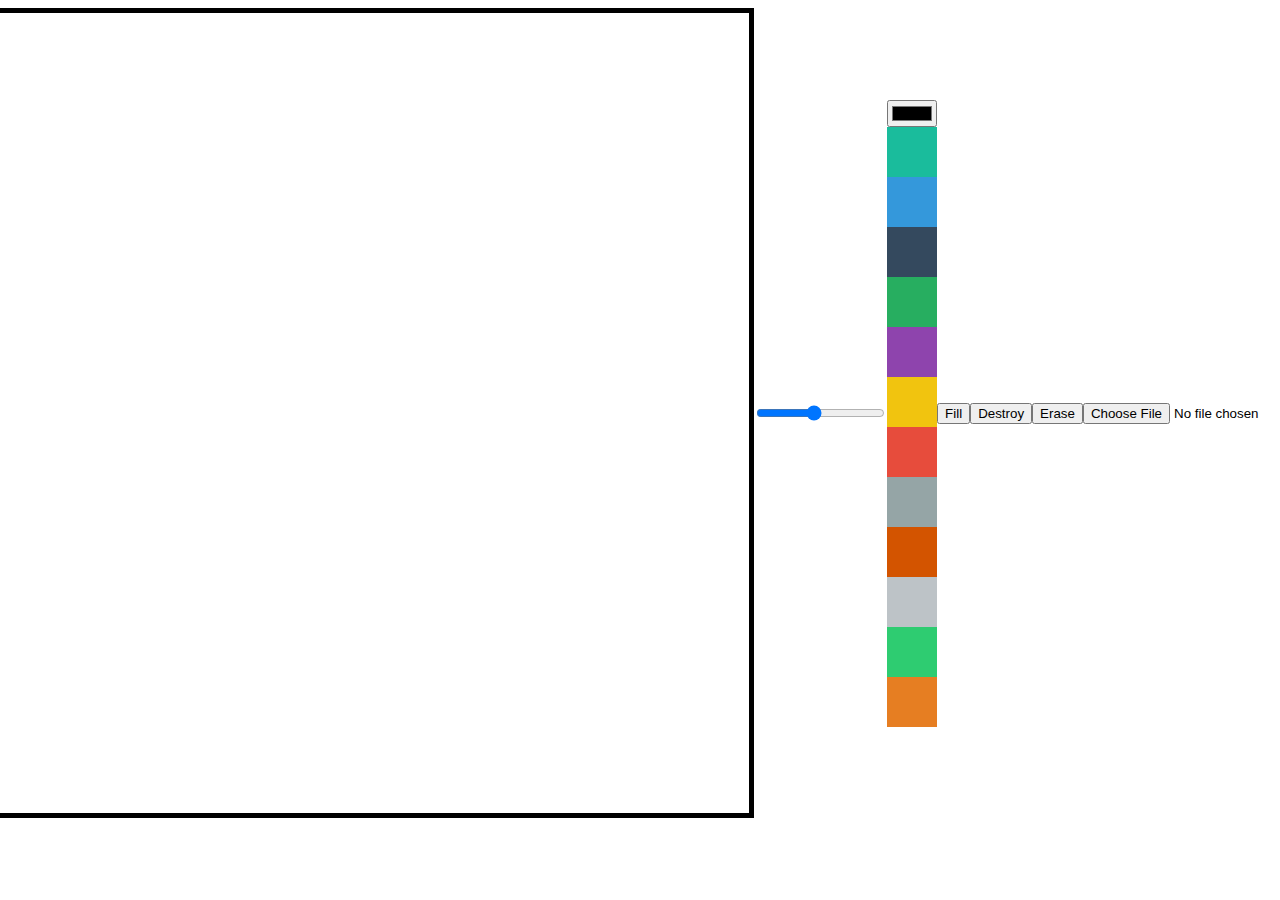
<file: paint/index.html>
<!DOCTYPE html>
<html lang="en">
  <head>
    <meta charset="UTF-8" />
    <meta http-equiv="X-UA-Compatible" content="IE=edge" />
    <meta name="viewport" content="width=device-width, initial-scale=1.0" />
    <title>Painter</title>
    <link rel="stylesheet" href="style.css" />
  </head>
  <body>
    <canvas> </canvas>
    <input id="line-width" type="range" min="1" max="10" value="5" step="0.5" />
    <div>
      <input type="color" id="color" />
      <div
        class="color-option"
        style="background-color: #1abc9c"
        data-color="#1abc9c"
      ></div>
      <div
        class="color-option"
        style="background-color: #3498db"
        data-color="#3498db"
      ></div>
      <div
        class="color-option"
        style="background-color: #34495e"
        data-color="#34495e"
      ></div>
      <div
        class="color-option"
        style="background-color: #27ae60"
        data-color="#27ae60"
      ></div>
      <div
        class="color-option"
        style="background-color: #8e44ad"
        data-color="#8e44ad"
      ></div>
      <div
        class="color-option"
        style="background-color: #f1c40f"
        data-color="#f1c40f"
      ></div>
      <div
        class="color-option"
        style="background-color: #e74c3c"
        data-color="#e74c3c"
      ></div>
      <div
        class="color-option"
        style="background-color: #95a5a6"
        data-color="#95a5a6"
      ></div>
      <div
        class="color-option"
        style="background-color: #d35400"
        data-color="#d35400"
      ></div>
      <div
        class="color-option"
        style="background-color: #bdc3c7"
        data-color="#bdc3c7"
      ></div>
      <div
        class="color-option"
        style="background-color: #2ecc71"
        data-color="#2ecc71"
      ></div>
      <div
        class="color-option"
        style="background-color: #e67e22"
        data-color="#e67e22"
      ></div>
    </div>
    <button id="mode-btn">Fill</button>
    <button id="destroy-btn">Destroy</button>
    <button id="eraser-btn">Erase</button>
    <input type="file" accept="image/*" id="file" />
    <!-- accept="image/* = only image -->
    <script src="app.js"></script>
  </body>
</html>
</file>
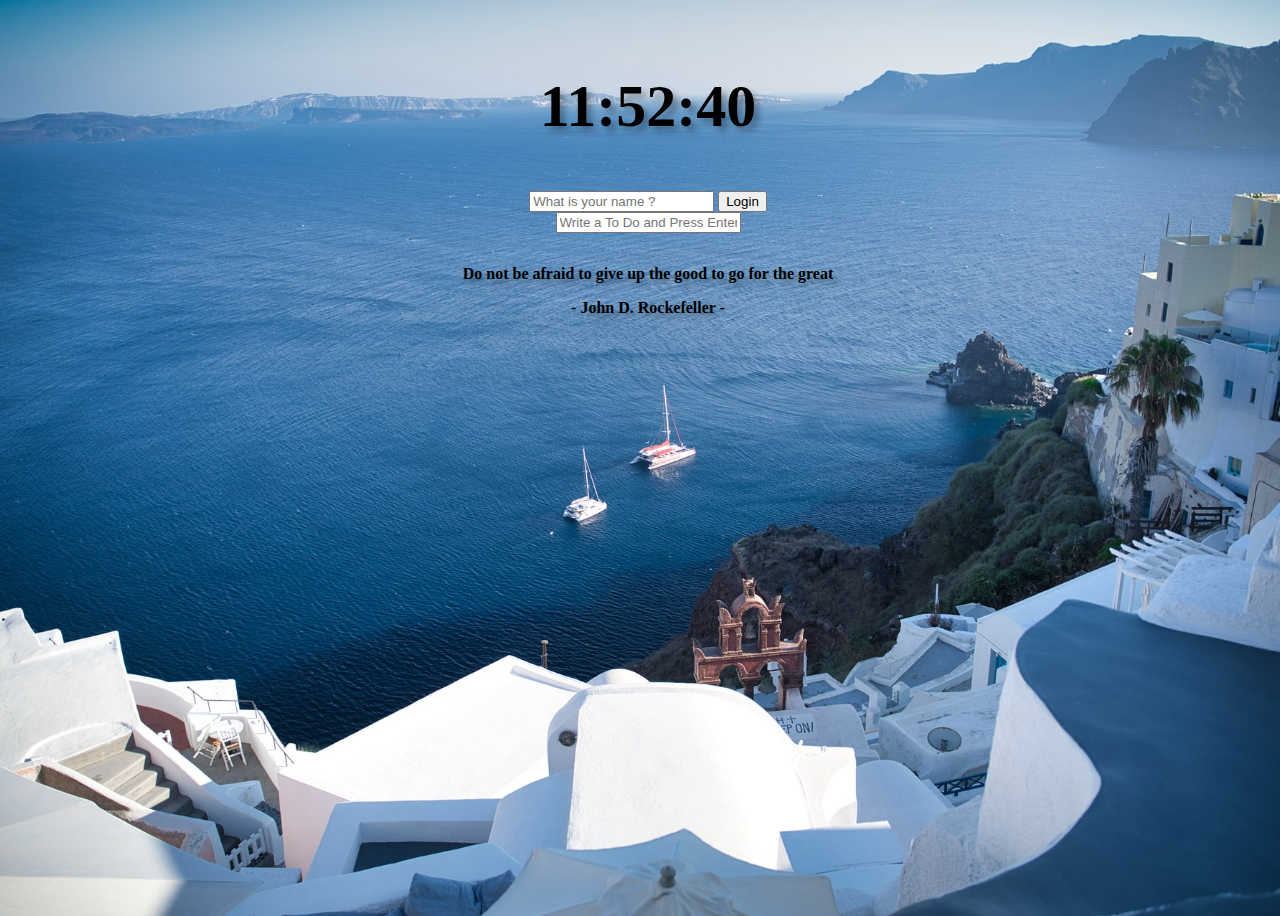
<file: docs/App/index.html>
<!DOCTYPE html>
<html lang="en">
  <head>
    <meta charset="UTF-8" />
    <meta http-equiv="X-UA-Compatible" content="IE=edge" />
    <meta name="viewport" content="width=device-width, initial-scale=1.0" />
    <link rel="stylesheet" href="css/style.css" />
    <title>Document</title>
  </head>

  <body>
    <div id="weather">
      <span></span>
      <span></span>
      <span></span>
    </div>
    <main>
      <h2 id="clock">00:00:00</h2>
      <form class="hidden" id="login-form">
        <input
          required
          maxlength="15"
          type="text"
          placeholder="What is your name ?"
        />
        <input type="submit" value="Login" />
      </form>

      <h1 id="greeting" class="hidden"></h1>
      <form id="todo-form">
        <input
          type="text"
          placeholder="Write a To Do and Press Enter"
          required
        />
      </form>
      <ul id="todo-list"></ul>
      <div id="quote">
        <span></span>
        <p></p>
        <span></span>
      </div>
    </main>
    <script src="js/weather.js"></script>
    <script src="js/background.js"></script>
    <script src="js/todo.js"></script>
    <script src="js/quotes.js"></script>
    <script src="js/clock.js"></script>
    <script src="js/greetings.js"></script>
  </body>
</html>
</file>
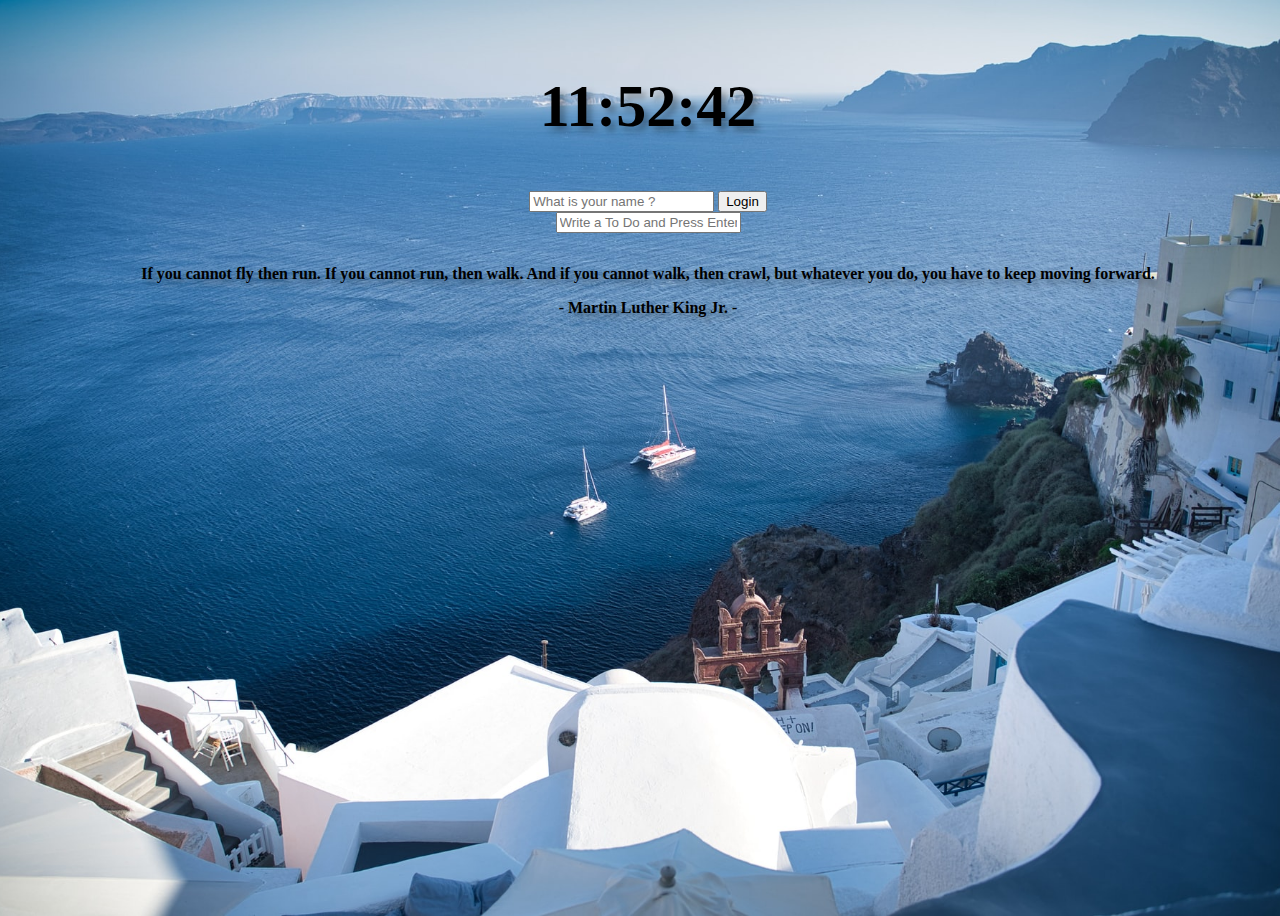
<file: practice/Review/App/index.html>
<!DOCTYPE html>
<html lang="en">
  <head>
    <meta charset="UTF-8" />
    <meta http-equiv="X-UA-Compatible" content="IE=edge" />
    <meta name="viewport" content="width=device-width, initial-scale=1.0" />
    <link rel="stylesheet" href="css/style.css" />
    <title>Document</title>
  </head>

  <body>
    <main>
      <h2 id="clock">00:00:00</h2>
      <form class="hidden" id="login-form">
        <input
          required
          maxlength="15"
          type="text"
          placeholder="What is your name ?"
        />
        <input type="submit" value="Login" />
      </form>

      <h1 id="greeting" class="hidden"></h1>
      <form id="todo-form">
        <input
          type="text"
          placeholder="Write a To Do and Press Enter"
          required
        />
      </form>
      <ul id="todo-list"></ul>
      <div id="quote">
        <span></span>
        <p></p>
        <span></span>
      </div>

      <div id="weather">
        <span></span>
        <span></span>
      </div>
    </main>
    <script src="js/weather.js"></script>
    <script src="js/background.js"></script>
    <script src="js/todo.js"></script>
    <script src="js/quotes.js"></script>
    <script src="js/clock.js"></script>
    <script src="js/greetings.js"></script>
  </body>
</html>
</file>
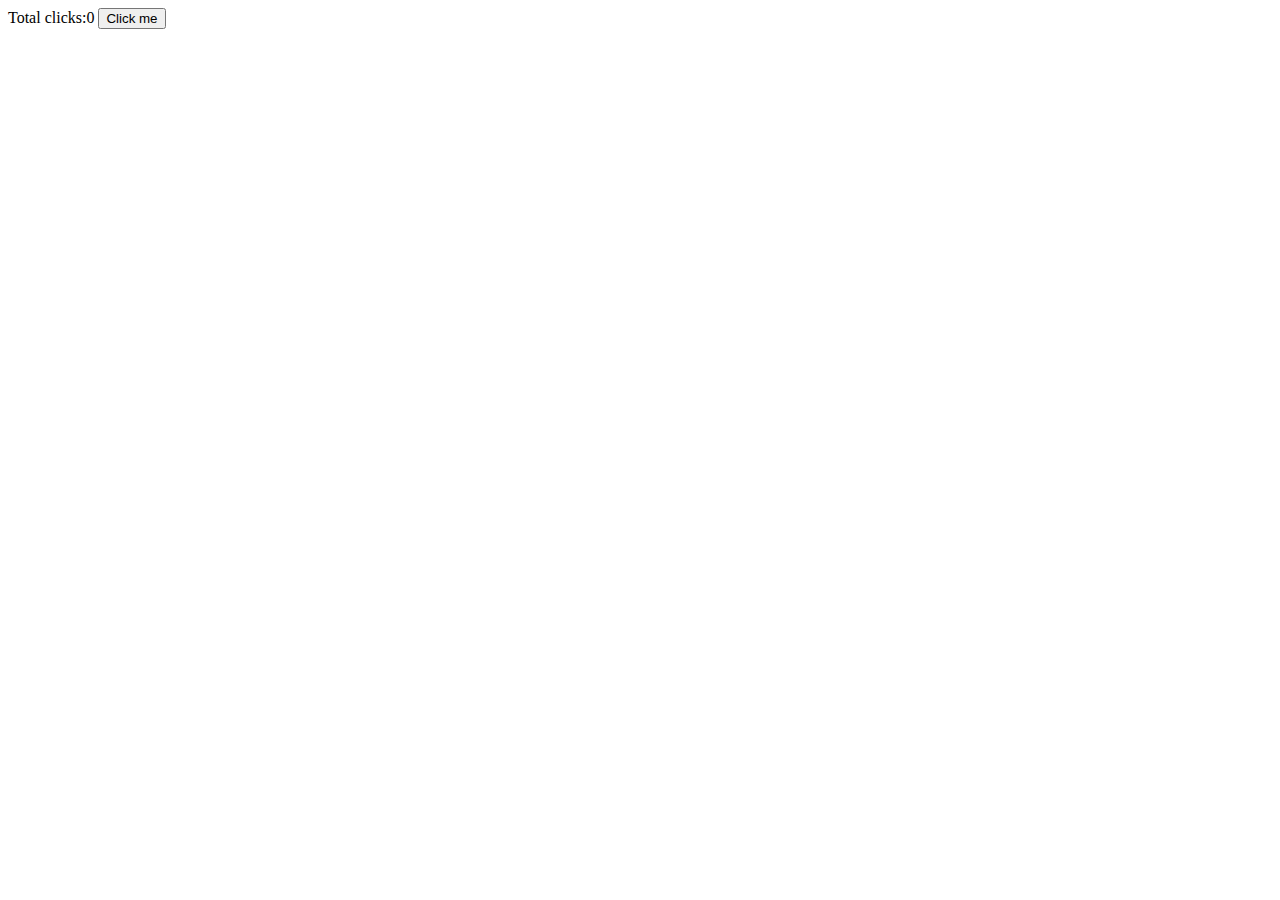
<file: react_work/vanilla.html>
<!DOCTYPE html>
<html>
  <body>
    <span>Total clicks:0</span>
    <button id="btn">Click me</button>
  </body>
  <script>
    let counter = 0;
    const button = document.getElementById("btn");
    const span = document.querySelector("span");
    function handleClick() {
      counter = counter + 1;
      span.innerText = `Total clicks:${counter}`;
    }
    button.addEventListener("click", handleClick);
  </script>
</html>
</file>
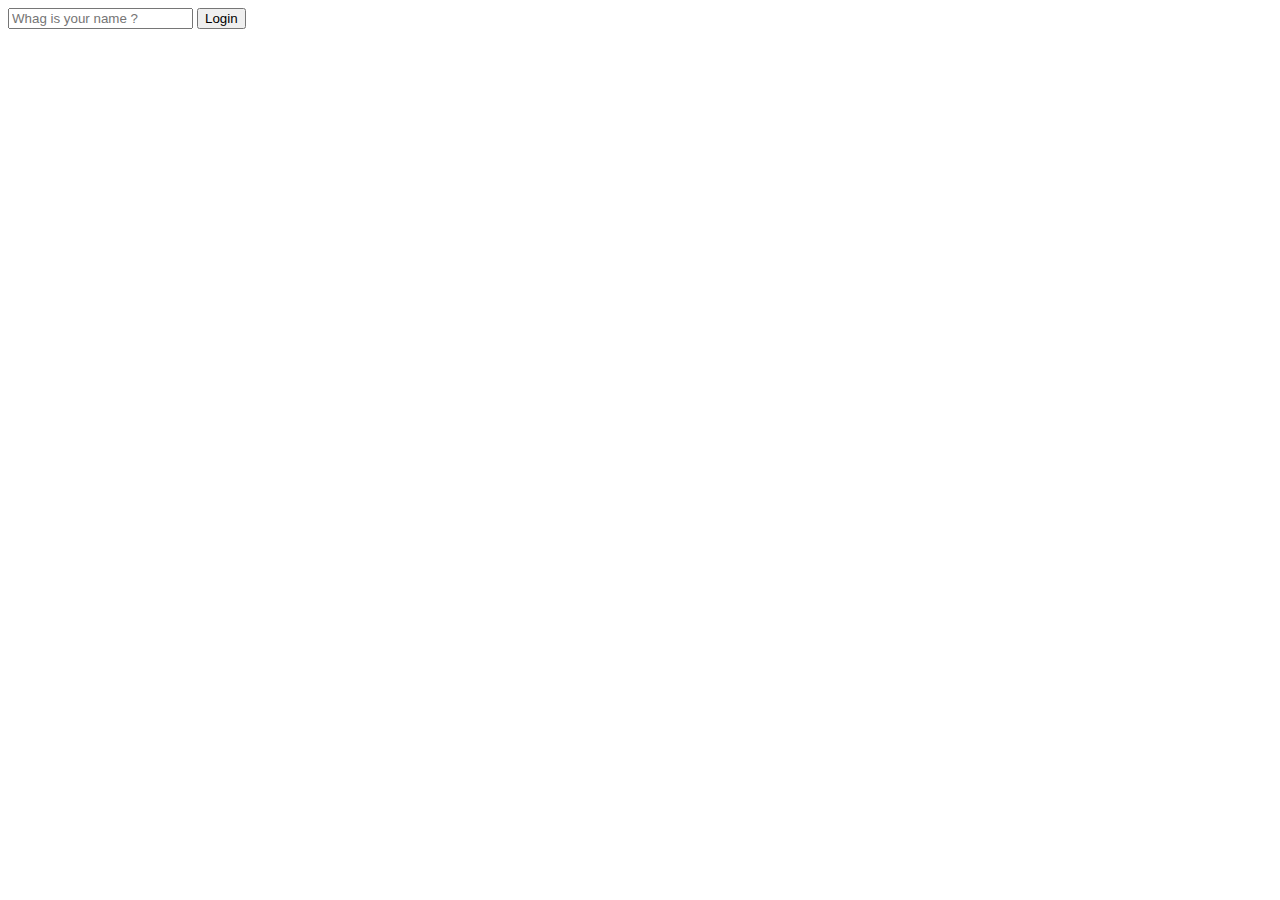
<file: practice/Review/input.html>
<!DOCTYPE html>
<html lang="en">
<head>
    <meta charset="UTF-8">
    <meta http-equiv="X-UA-Compatible" content="IE=edge">
    <meta name="viewport" content="width=device-width, initial-scale=1.0">
    <title>Document</title>
</head>
<body>
    <div id="login-form">
    <input 
    required
    maxlength="15"
    type="text" 
    placeholder="Whag is your name ?" />
    <button>Login</button>
    </div>
    <script src="input.js"></script>
</body>
</html>
</file>
<file: paint/style.css>
canvas {
  width: 800px;
  height: 800px;
  border: 5px solid black;
}

body {
  display: flex;
  justify-content: center;
  align-items: center;
}

.color-option {
  width: 50px;
  height: 50px;
  cursor: pointer;
}
</file>
<file: docs/App/css/style.css>
.hidden {
  display: none;
}
/*
img {
  position: absolute;
  width: 100%;
  height: 100%;
  left: 0px;
  top: 0px;
  right: 0px;
  bottom: 0px;
  z-index: -1;
  opacity: 93%;
} */

body {
  background-size: cover;
  width: 100vw;
  height: 100vh;
  background-repeat: no-repeat;
  background-position: center;
}

main {
  align-items: center;
  display: flex;
  flex-direction: column;
  text-align: center;
  font-weight: bold;
  text-shadow: 5px 5px 6px rgba(0, 0, 0, 0.3);
}

#clock {
  margin-top: 5%;
  font-size: min(60px, 15vw);
}

#greeting {
  margin-top: 2%;
}
</file>
<file: practice/Review/App/css/style.css>
.hidden {
  display: none;
}
/*
img {
  position: absolute;
  width: 100%;
  height: 100%;
  left: 0px;
  top: 0px;
  right: 0px;
  bottom: 0px;
  z-index: -1;
  opacity: 93%;
} */

body {
  background-size: cover;
  width: 100vw;
  height: 100vh;
  background-repeat: no-repeat;
  background-position: center;
}

main {
  align-items: center;
  display: flex;
  flex-direction: column;
  text-align: center;
  font-weight: bold;
  text-shadow: 5px 5px 6px rgba(0, 0, 0, 0.3);
}

#clock {
  margin-top: 5%;
  font-size: min(60px, 15vw);
}

#greeting {
  margin-top: 2%;
}
</file>
